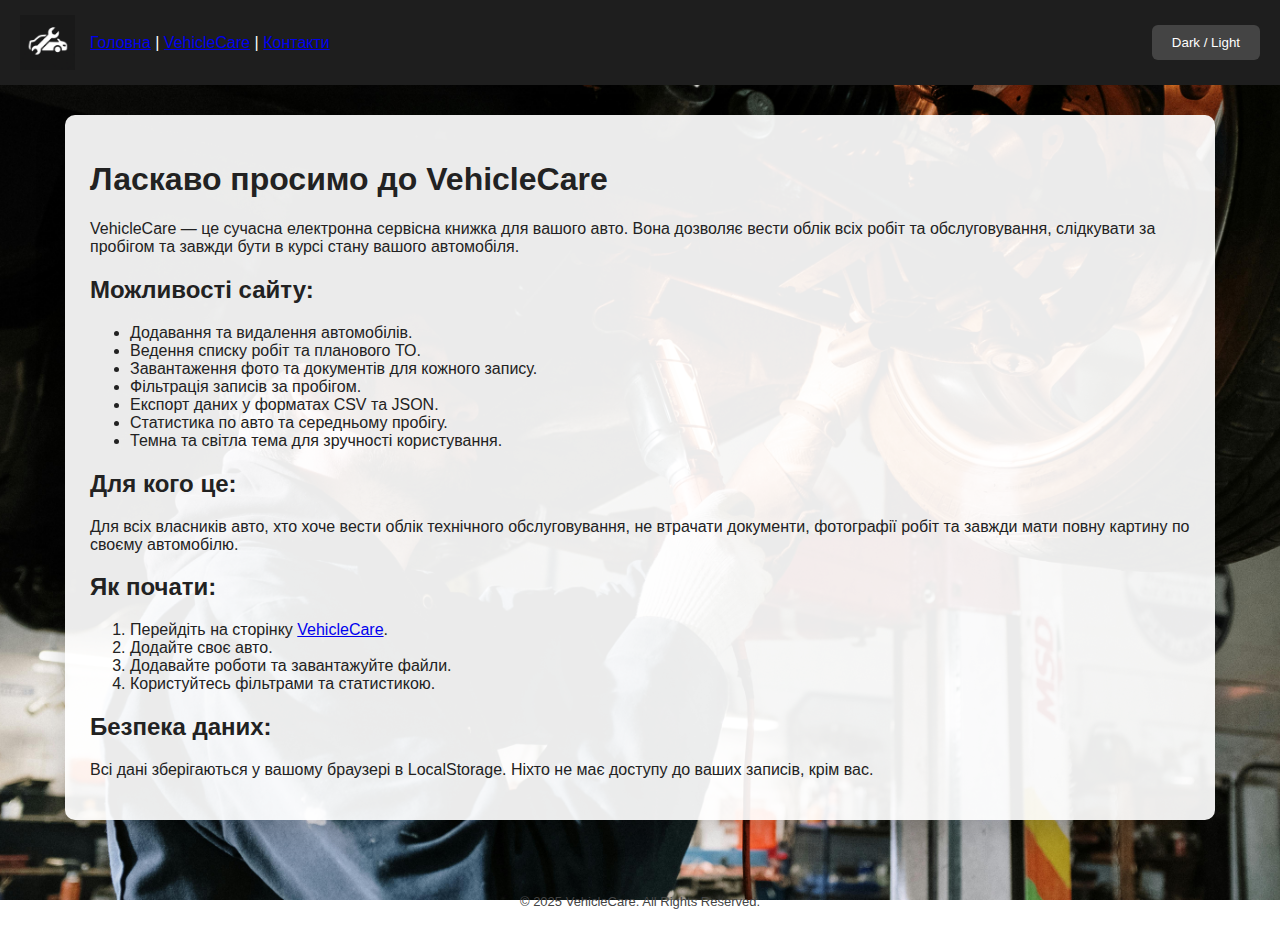
<file: index.html>
<!DOCTYPE html>
<html lang="uk">
<head>
    <meta charset="UTF-8">
    <meta name="viewport" content="width=device-width, initial-scale=1.0">
    <title>VehicleCare — Головна</title>
    <link rel="stylesheet" href="css/main.css">
    <link rel="stylesheet" href="css/theme.css">
</head>
<body>
<header class="top-header">
    <img src="assets/img/logo.png" class="logo" alt="VehicleCare Logo">
    <nav>
        <a href="index.html">Головна</a> |
        <a href="app.html">VehicleCare</a> |
        <a href="contacts.html">Контакти</a>
    </nav>
    <button id="themeBtn" class="theme-toggle">Dark / Light</button>
</header>

<main>
    <h1>Ласкаво просимо до VehicleCare</h1>
    <p>VehicleCare — це сучасна електронна сервісна книжка для вашого авто. Вона дозволяє вести облік всіх робіт та обслуговування, слідкувати за пробігом та завжди бути в курсі стану вашого автомобіля.</p>

    <section>
        <h2>Можливості сайту:</h2>
        <ul>
            <li>Додавання та видалення автомобілів.</li>
            <li>Ведення списку робіт та планового ТО.</li>
            <li>Завантаження фото та документів для кожного запису.</li>
            <li>Фільтрація записів за пробігом.</li>
            <li>Експорт даних у форматах CSV та JSON.</li>
            <li>Статистика по авто та середньому пробігу.</li>
            <li>Темна та світла тема для зручності користування.</li>
        </ul>
    </section>

    <section>
        <h2>Для кого це:</h2>
        <p>Для всіх власників авто, хто хоче вести облік технічного обслуговування, не втрачати документи, фотографії робіт та завжди мати повну картину по своєму автомобілю.</p>
    </section>

    <section>
        <h2>Як почати:</h2>
        <ol>
            <li>Перейдіть на сторінку <a href="app.html">VehicleCare</a>.</li>
            <li>Додайте своє авто.</li>
            <li>Додавайте роботи та завантажуйте файли.</li>
            <li>Користуйтесь фільтрами та статистикою.</li>
        </ol>
    </section>

    <section>
        <h2>Безпека даних:</h2>
        <p>Всі дані зберігаються у вашому браузері в LocalStorage. Ніхто не має доступу до ваших записів, крім вас.</p>
    </section>
</main>

<footer>
    <p class="footer-info">
        © 2025 VehicleCare. All Rights Reserved.
    </p>
</footer>

<script>
    document.getElementById("themeBtn").onclick = () => {
        document.body.classList.toggle("dark");
    };
</script>
</body>
</html>
</file>
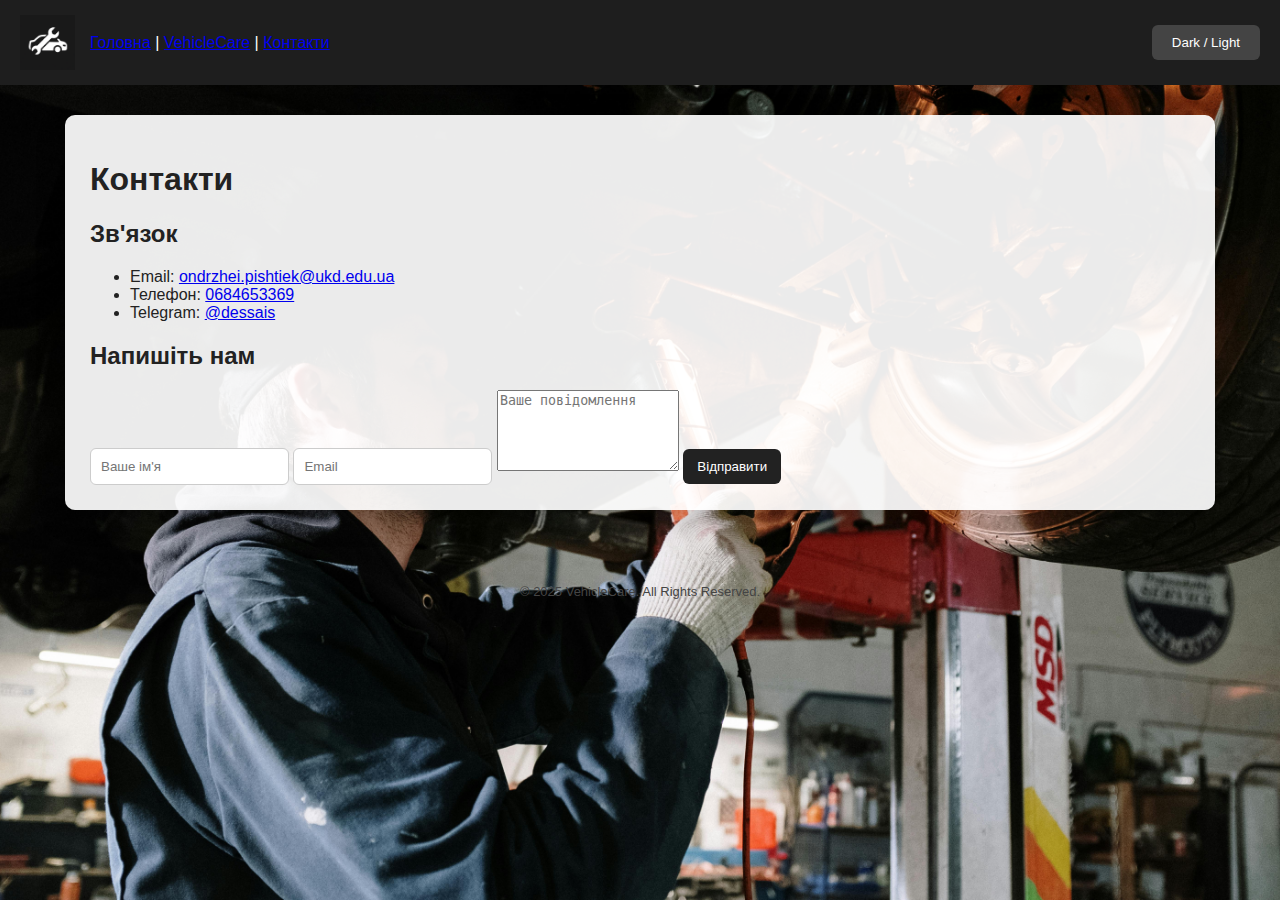
<file: contacts.html>
<!DOCTYPE html>
<html lang="uk">
<head>
    <meta charset="UTF-8">
    <meta name="viewport" content="width=device-width, initial-scale=1.0">
    <title>VehicleCare — Контакти</title>
    <link rel="stylesheet" href="css/main.css">
    <link rel="stylesheet" href="css/theme.css">
</head>
<body>

<header class="top-header">
    <img src="assets/img/logo.png" class="logo" alt="VehicleCare Logo">
    <nav>
        <a href="index.html">Головна</a> |
        <a href="app.html">VehicleCare</a> |
        <a href="contacts.html">Контакти</a>
    </nav>
    <button id="themeBtn" class="theme-toggle">Dark / Light</button>
</header>

<main>
    <h1>Контакти</h1>
    
    <section>
        <h2>Зв'язок</h2>
        <ul>
            <li>Email: <a href="mailto:ondrzhei.pishtiek@ukd.edu.ua">ondrzhei.pishtiek@ukd.edu.ua</a></li>
            <li>Телефон: <a href="tel:+380684653369">0684653369</a></li>
            <li>Telegram: <a href="https://t.me/dessais" target="_blank">@dessais</a></li>

        </ul>
    </section>

    <section>
        <h2>Напишіть нам</h2>
        <form>
            <input type="text" placeholder="Ваше ім'я" required>
            <input type="email" placeholder="Email" required>
            <textarea placeholder="Ваше повідомлення" rows="5" required></textarea>
            <button type="submit">Відправити</button>
        </form>
    </section>
</main>

<footer>
    <p class="footer-info">
        © 2025 VehicleCare. All Rights Reserved.
    </p>
</footer>

<script>
    document.getElementById("themeBtn").onclick = () => {
        document.body.classList.toggle("dark");
    };
</script>

</body>
</html>
</file>
<file: css/main.css>
/* ====== BASE ====== */

body {
    font-family: Arial, sans-serif;
    margin: 0;
    transition: 0.3s;
    /* фон через CSS */
    background: url('eb638902-f887-4e19-97d8-f4a50f7ee19b.png') no-repeat center center fixed;
    background-size: cover;
    color: #111;
}

/* Темна тема */
body.dark {
    background-color: #111;
    color: #eee;
}

body.dark main {
    background: rgba(26,26,26,0.85); /* прозорий фон для dark */
}

body.dark header {
    background: #000;
}

body.dark table th,
body.dark table td {
    border-color: #333;
}

body.dark .suggestions-box {
    background: #222;
    border-color: #444;
}

/* ====== HEADER ====== */

.top-header {
    display: flex;
    align-items: center;
    gap: 15px;
    background: rgba(30,30,30,0.9);
    color: white;
    padding: 15px 20px;
}

.logo {
    height: 55px;
}

.theme-toggle {
    margin-left: auto;
    padding: 10px 20px;
    background: #444;
    color: #fff;
    border: none;
    cursor: pointer;
}

/* ====== MAIN BLOCK ====== */

main {
    max-width: 1100px;
    margin: 30px auto;
    background: rgba(255,255,255,0.85); /* прозорий, щоб фон видно */
    padding: 25px;
    border-radius: 10px;
    box-shadow: 0 0 10px rgba(0,0,0,0.15);
    transition: 0.3s;
}

/* ====== FORM, FILTER, SELECT ====== */

.form-section,
.filter-section,
.vehicle-select {
    display: flex;
    gap: 10px;
    margin-bottom: 20px;
}

input,
select,
button {
    padding: 10px;
    border-radius: 6px;
}

button {
    background: #222;
    color: #fff;
    border: none;
    cursor: pointer;
}

button:hover {
    background: #444;
}

.export-btn {
    background: #0c7bd9;
}

/* ====== AUTO BADGES ====== */

.badge {
    padding: 5px 12px;
    color: #fff;
    border-radius: 6px;
    font-size: 14px;
}

.badge-golf5 {
    background: #007bff;
}

.badge-x5 {
    background: #28a745;
}

/* ====== TABLE ====== */

table {
    width: 100%;
    border-collapse: collapse;
    margin-top: 20px;
}

table th,
table td {
    padding: 10px;
    border-bottom: 1px solid #ccc;
}

.delete-btn {
    background: #d9534f;
    color: white;
    padding: 5px 12px;
    border: none;
    cursor: pointer;
    border-radius: 4px;
}

/* ====== AUTOCOMPLETE ====== */

.autocomplete-wrapper {
    position: relative;
    width: 100%;
}

.suggestions-box {
    position: absolute;
    background: white;
    width: 100%;
    border: 1px solid #ccc;
    border-radius: 6px;
    top: 40px;
    z-index: 20;
    display: none;
}

.suggestions-box div {
    padding: 8px;
    cursor: pointer;
}

.suggestions-box div:hover {
    background: #eee;
}

/* ====== FOOTER ====== */

footer {
    text-align: center;
    padding: 20px 0;
    margin-top: 40px;
}

.footer-info {
    font-size: 13px;
    color: #444;
    line-height: 1.4;
}

body.dark .footer-info {
    color: #ccc;
}
</file>
<file: css/theme.css>
/* ====== BASE ====== */

body {
    font-family: Arial, sans-serif;
    background: url('../assets/img/bg-car.jpg') no-repeat center center fixed;
    background-size: cover;
    margin: 0;
    transition: 0.3s;
    color: #222;
}


/* fallback, якщо немає local image */
@media (max-width: 600px) {
    body { background-attachment: scroll; }
}

/* Темна тема */
body.dark {
    background: #111;
    color: #eee;
}

body.dark main {
    background: #1a1a1a;
}

body.dark header {
    background: #000;
}

body.dark table th,
body.dark table td {
    border-color: #333;
}

body.dark .suggestions-box {
    background: #222;
    border-color: #444;
}

/* ====== HEADER ====== */

.top-header {
    display: flex;
    align-items: center;
    gap: 15px;
    background: #1e1e1e;
    padding: 15px 20px;
    flex-wrap: wrap; /* щоб контент не виходив за межі */
}

.logo {
    height: 55px;       /* залишаємо як є */
    width: auto;        /* автоматично підганяємо ширину */
    max-width: 150px;   /* обмежуємо максимально, щоб не розтягувало */
    object-fit: contain; /* щоб картинка не спотворювалась */
}

.theme-toggle {
    margin-left: auto;
    padding: 10px 20px;
    background: #444;
    color: #fff;
    border: none;
    cursor: pointer;
}

/* ====== MAIN BLOCK ====== */

main {
    max-width: 1100px;
    margin: 30px auto;
    background: rgba(255,255,255,0.92);
    padding: 25px;
    border-radius: 10px;
    box-shadow: 0 8px 30px rgba(0,0,0,0.2);
    transition: 0.3s;
}

/* vehicle add */
.vehicle-add {
    margin-bottom: 16px;
}

.vehicle-add-row {
    display: flex;
    gap: 10px;
    margin-top: 8px;
}

.vehicle-add-row input {
    flex: 1;
}

/* small button */
.small-btn {
    margin-left: 10px;
    padding: 8px 12px;
    border-radius: 6px;
    background: #d9534f;
    color: #fff;
    border: none;
    cursor: pointer;
}

/* sections */
.form-section,
.filter-section,
.vehicle-select {
    display: flex;
    gap: 10px;
    margin-bottom: 20px;
    align-items: center;
}

input,
select,
button {
    padding: 10px;
    border-radius: 6px;
    border: 1px solid #ccc;
    box-sizing: border-box;
}

button {
    background: #222;
    color: #fff;
    border: none;
    cursor: pointer;
    padding: 10px 14px;
}

button:hover {
    background: #444;
}

.export-btn {
    background: #0c7bd9;
}

/* ====== BADGE ====== */
.badge {
    display: inline-block;
    padding: 5px 12px;
    color: #fff;
    border-radius: 6px;
    font-size: 14px;
}

/* ====== TABLE ====== */

table {
    width: 100%;
    border-collapse: collapse;
    margin-top: 20px;
}

table th,
table td {
    padding: 10px;
    border-bottom: 1px solid #ccc;
    text-align: left;
}

.delete-btn {
    background: #d9534f;
    color: white;
    padding: 5px 12px;
    border: none;
    cursor: pointer;
    border-radius: 4px;
}

/* ====== FOOTER ====== */

footer {
    text-align: center;
    padding: 20px 0;
    margin-top: 40px;
}

.footer-info {
    font-size: 13px;
    color: #444;
    line-height: 1.4;
}

body.dark .footer-info {
    color: #ccc;
}

/* stats per vehicle */
.stat-vehicle {
    margin: 6px 0;
    font-size: 14px;
}
</file>
